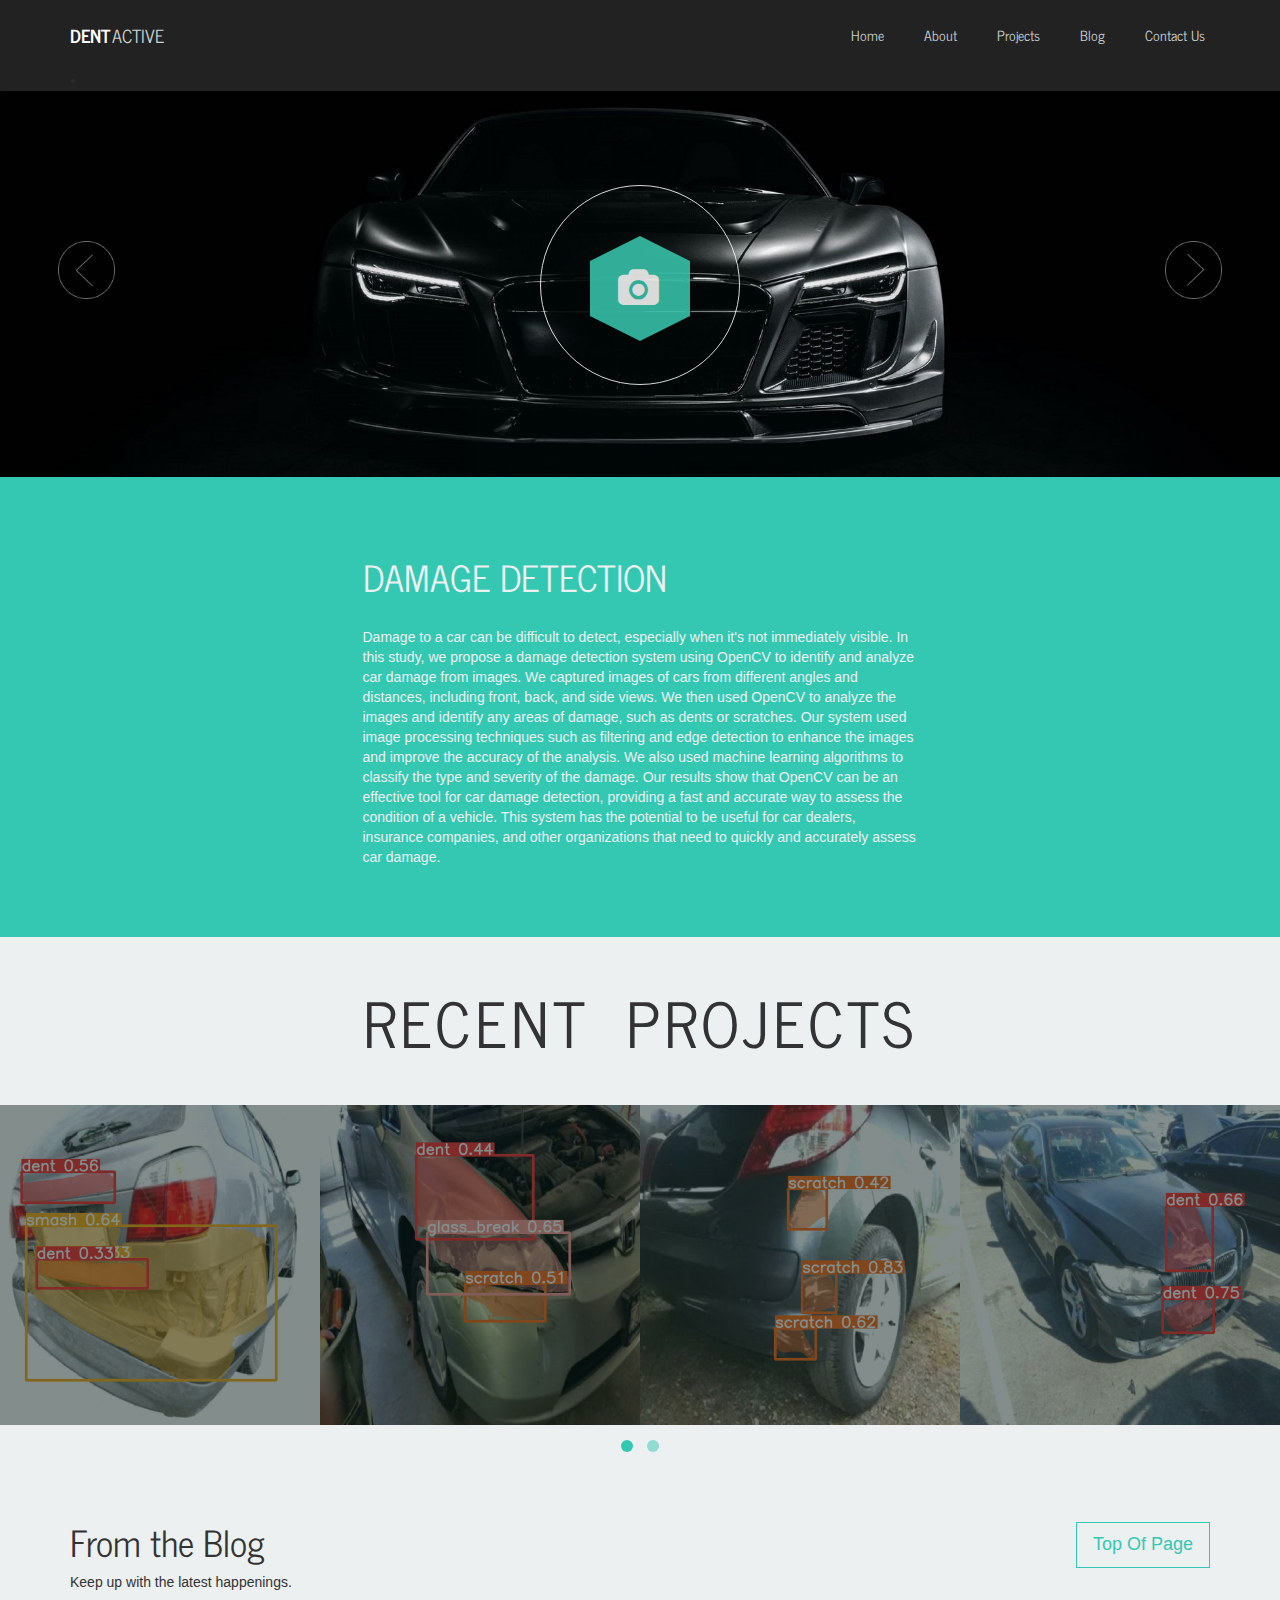
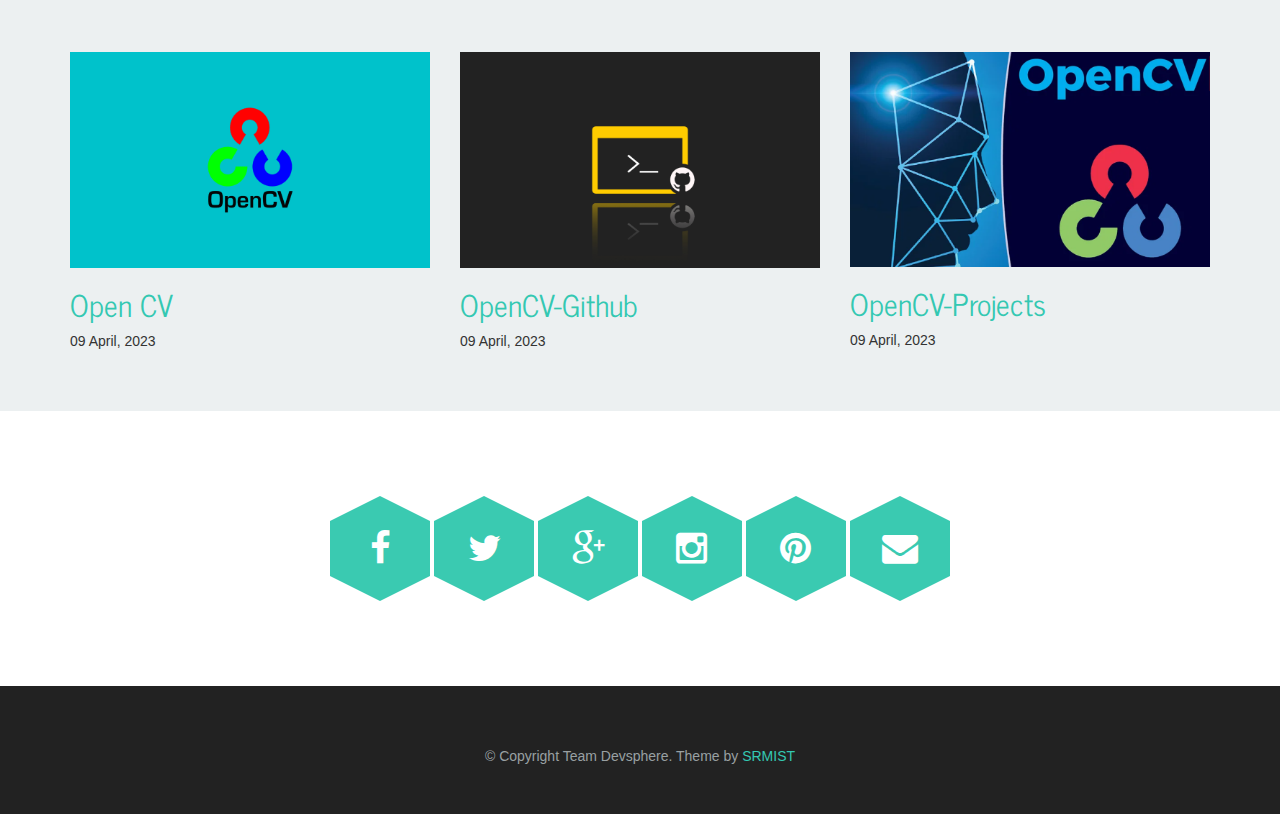
<file: index.html>
<!DOCTYPE html>
<html class="no-js">
  <head>
    <meta charset="utf-8" />
    <meta http-equiv="X-UA-Compatible" content="IE=edge" />
    <title>Dentactive- An accident analysis page</title>
    <meta name="description" content="" />
    <meta name="viewport" content="width=device-width, initial-scale=1" />

    <link rel="stylesheet" href="css/bootstrap.min.css" />
    <link href="css/font-awesome.min.css" rel="stylesheet" />

    <link rel="stylesheet" href="owl-carousel/owl.carousel.css" />

    <link rel="stylesheet" href="owl-carousel/owl.theme.css" />
    <link
      href="http://fonts.googleapis.com/css?family=Oswald:400,300,700"
      rel="stylesheet"
      type="text/css"
    />
    <link
      href="http://fonts.googleapis.com/css?family=News+Cycle:400,700"
      rel="stylesheet"
      type="text/css"
    />
    <link rel="stylesheet" href="css/main.css" />

    <script src="js/vendor/modernizr-2.6.2-respond-1.1.0.min.js"></script>
  </head>

  <body>
    <div id="top" class="navbar navbar-dark navbar-fixed-top" role="navigation">
      <div class="container">
        <div class="navbar-header">
          <button
            type="button"
            class="navbar-toggle"
            data-toggle="collapse"
            data-target=".navbar-collapse"
          >
            <span class="sr-only">Toggle navigation</span>
            <i class="fa fa-bars fa-2x"></i>
          </button>
          <a class="navbar-brand" href="#"><strong>DENT</strong>ACTIVE</a>
        </div>
        <div class="collapse navbar-collapse">
          <ul class="nv navbar-nav navbar-right">
            <li class="active"><a href="#carousel-header">Home</a></li>
            <li>
              <a href="https://www.w3schools.com/" target="”_blank”">About</a>
            </li>
            <li><a href="#projects">Projects</a></li>
            <li><a href="#blog">Blog</a></li>
            <li><a href="">Contact Us</a></li>
          </ul>
        </div>
        +
      </div>
    </div>

    <div
      id="carousel-header"
      class="carousel slide"
      data-ride="carousel"
      data-interval="8000"
    >
      <div class="carousel-inner">
        <div class="camera-icon hidden-sm hidden-xs">
          <div class="circle">
            <div class="hexagon">
              <input
                type="file"
                accept="image/*"
                id="imageinput"
                onchange="loadFile(event)"
                style="display: none"
              />
              <label for="imageinput"><i class="fa fa-camera"></i></label>
            </div>
          </div>
        </div>

        <div class="item active">
          <img src="img\slide2.jpg" alt="" />
        </div>

        <div class="item">
          <img src="img\slide1.jpg" alt="" />
        </div>
      </div>

      <a
        class="left carousel-control"
        href="#carousel-header"
        role="button"
        data-slide="next"
      >
        <img src="img/left.png" alt="Previous" />
      </a>
      <a
        class="right carousel-control"
        href="#carousel-header"
        role="button"
        data-slide="next"
      >
        <img src="img/right.png" alt="Next" />
      </a>
    </div>

    <div id="about" class="content-block content-block-cyan">
      <div class="container">
        <div class="row">
          <div class="col-md-6 col-md-offset-3">
            <h1>Damage detection</h1>
            <p>
              Damage to a car can be difficult to detect, especially when it's
              not immediately visible. In this study, we propose a damage
              detection system using OpenCV to identify and analyze car damage
              from images. We captured images of cars from different angles and
              distances, including front, back, and side views. We then used
              OpenCV to analyze the images and identify any areas of damage,
              such as dents or scratches. Our system used image processing
              techniques such as filtering and edge detection to enhance the
              images and improve the accuracy of the analysis. We also used
              machine learning algorithms to classify the type and severity of
              the damage. Our results show that OpenCV can be an effective tool
              for car damage detection, providing a fast and accurate way to
              assess the condition of a vehicle. This system has the potential
              to be useful for car dealers, insurance companies, and other
              organizations that need to quickly and accurately assess car
              damage.
            </p>
          </div>
        </div>
      </div>
    </div>

    <div id="projects" class="recent-projects">
      <div class="recent-projects-title">Recent Projects</div>

      <div class="recent-projects-content content-block-gray">
        <div id="owl-example" class="owl-carousel">
          <div>
            <img src="img/recent1.jpg" alt="" />
          </div>
          <div>
            <img src="img/recent2.jpg" alt="" />
          </div>
          <div>
            <img src="img/recent3.jpg" alt="" />
          </div>
          <div>
            <img src="img/recent4.jpg" alt="" />
          </div>
          <div>
            <img src="img/recent5.jpg" alt="" />
          </div>
          <div>
            <img src="img/recent6.jpg" alt="" />
          </div>
          <div>
            <img src="img/recent4.jpg" alt="" />
          </div>
        </div>
      </div>
    </div>

    <div id="blog" class="content-block content-block-gray">
      <div class="container">
        <header class="block-heading cleafix">
          <a href="#" class="btn btn-o btn-lg pull-right">Top Of Page</a>
          <h1>From the Blog</h1>
          <p>Keep up with the latest happenings.</p>
        </header>
        <section class="block-body">
          <div class="row">
            <div class="col-sm-4 blog-post">
              <img src="img\opencv.png" alt="Design Your Mind" />
              <a href="https://opencv.org/"><h2>Open CV</h2></a>
              <div class="date">09 April, 2023</div>
            </div>
            <div class="col-sm-4 blog-post">
              <img src="img\GitHub-backup-script.jpg" alt="Winter Is Comming" />
              <a href="https://github.com/opencv"><h2>OpenCV-Github</h2></a>
              <div class="date">09 April, 2023</div>
            </div>
            <div class="col-sm-4 blog-post">
              <img src="img\final_project_image.png" alt="The Illustration" />
              <a href="https://pypi.org/project/opencv-python/"
                ><h2>OpenCV-Projects</h2></a
              >
              <div class="date">09 April, 2023</div>
            </div>
          </div>
        </section>
      </div>
    </div>

    <div id="social" class="content-block">
      <div class="container text-center">
        <div class="hexagon">
          <a href="https://www.facebook.com/"><i class="fa fa-facebook"></i></a>
        </div>
        <div class="hexagon">
          <a href="https://twitter.com/"><i class="fa fa-twitter"></i></a>
        </div>
        <div class="hexagon">
          <a href="https://plus.google.com/"
            ><i class="fa fa-google-plus"></i
          ></a>
        </div>
        <div class="hexagon">
          <a href="https://www.instagram.com/"
            ><i class="fa fa-instagram"></i
          ></a>
        </div>
        <div class="hexagon">
          <a href="https://www.pinterest.com/"
            ><i class="fa fa-pinterest"></i
          ></a>
        </div>
        <div class="hexagon">
          <a href="mailto:example@example.com"
            ><i class="fa fa-envelope"></i
          ></a>
        </div>
      </div>
    </div>

    <footer class="content-block content-block-dark">
      <p>
        &copy; Copyright Team Devsphere. Theme by
        <a href="https://www.srmist.edu.in/" target="_blank"> SRMIST</a>
      </p>
    </footer>

    <script src="js/jquery-2.1.3.min.js"></script>
    <script>
      window.jQuery ||
        document.write(
          '<script src="js/vendor/jquery-1.11.0.min.js"><\/script>'
        );
    </script>

    <script src="js/vendor/bootstrap.min.js"></script>

    <script src="owl-carousel/owl.carousel.js"></script>

    <script src="js/main.js"></script>
  </body>
</html>
</file>
<file: css/main.css>
/*
Theme Name:    Photographer
Theme URI:     http://ThemeWagon.com/photographer
Author:        ThemeWagon
Author URI:    http://ThemeWagon.com/
Description:   Photographer is a single page html template based on bootstrap 3
Version:       1.0.0
License:       GNU General Public License v2 or later
License URI:   http://www.gnu.org/licenses/gpl-2.0.html
*/




/* ========================================================================== 
    General 
========================================================================== */
h1,h2,h3,h4,h5,h6,.navbar {
    /*font-family:'Oswald';*/
    font-family: 'News Cycle', sans-serif;
    /*font-weight:100;*/
    font-weight: 400;
}

body {
    padding-top: 70px;
}

a {
    /*transition*/
    -webkit-transition:all 0.3s;
    -moz-transition:all 0.3s;
    -o-transition:all 0.3s;
    transition:all 0.3s;
}

a {
    color:#34c8b2;
}

a:hover {
    color:#ec343c;
    text-decoration: none;
}
.btn-o {
    border:1px solid #34c8b2;
    /*border-radius*/
    -webkit-border-radius:0px;
    -moz-border-radius:0px;
    border-radius:0px;
    color:#34c8b2;
}

.btn-o:hover {
    color:white;
    background:#34c8b2;
}

img {
    max-width:100%;
    max-height: 100%;
}

.hexagon {
    width:100px;
    height:55px;
    background:#3acab1;
    position:relative;
    /*transition*/
    -webkit-transition:all 0.3s;
    -moz-transition:all 0.3s;
    -o-transition:all 0.3s;
    transition:all 0.3s;
}

.hexagon:before {
    content:"";
    position:absolute;
    top:-25px;
    left:0;
    width:0;
    height:0;
    border-left:50px solid transparent;
    border-right:50px solid transparent;
    border-bottom:25px solid #3acab1;
    /*transition*/
    -webkit-transition:all 0.3s;
    -moz-transition:all 0.3s;
    -o-transition:all 0.3s;
    transition:all 0.3s;
}

.hexagon:after {
    content:"";
    position:absolute;
    bottom:-25px;
    left:0;
    width:0;
    height:0;
    border-left:50px solid transparent;
    border-right:50px solid transparent;
    border-top:25px solid #3acab1;
    /*transition*/
    -webkit-transition:all 0.3s;
    -moz-transition:all 0.3s;
    -o-transition:all 0.3s;
    transition:all 0.3s;
}

.hexagon:hover {
    background:#ec343c;
}

.hexagon:hover:before {
    border-bottom-color:#ec343c;
}

.hexagon:hover:after {
    border-top-color: #ec343c;
}


/* ========================================================================== 
Navigation 
========================================================================== */
.nv {
    list-style-type: none;
}

.nv>li{
    height: 70px;
    padding: 25px 0px;
    line-height: 20px;
}

.nv>li>a{
    padding: 0px 20px;
}
.nv>li>a:hover,.nv>li>a:focus {
    background-color:#ec343c;
    color: white;
}
.navbar-dark {
    background:#222222;
    z-index: 99999;
}

.navbar-dark a {
    /*color:rgb(153,160,162);*/
    color: rgb(205, 209, 210);
}

.navbar-brand {
    height:70px;
    padding:25px 15px;
}

.navbar-nav>li>a {
    padding-top:25px;
    padding-bottom:25px;
}

.navbar-brand strong {
    color:white;
    margin-right:2px;
}

.navbar-brand:hover {
    color:#ec343c;
    text-decoration:none;
}




/* ========================================================================== 
Caurosel
========================================================================== */
.carousel-control {
    z-index:9999;
}

.carousel-control>img {
    position:absolute;
    top:42%;
    width:30%;
}

.left.carousel-control>img {
    left:30%;
}

.right.carousel-control>img {
    right:30%;
}

.camera-icon {
    position:absolute;
    width:100%;
    left:0;
    top:0;
    text-align:center;
    z-index:99;
    padding-top: 9%;
}

.camera-icon .circle {
    width:200px;
    height:200px;
    line-height:200px;
    display:inline-block;
    /*border-radius*/
    -webkit-border-radius:100%;
    -moz-border-radius:100%;
    border-radius:100%;
    border:1px solid white;
    position:relative;
    color:white;
    opacity:.85;
}

.camera-icon .circle i {
    color:white;
    position:absolute;
    z-index:1;
    left:28px;
    top:8px;
    font-size:38px;
}

.camera-icon .circle .hexagon {
    display:inline-block;
    margin-top:75px;
    position: relative;
}


/* ========================================================================== 
content-block 
========================================================================== */
.content-block {
    padding:60px 0;
    width:100%;
}

.content-block-cyan {
    background:#34c8b2;
    color:#ECF0F1;
}

.content-block-cyan h1 {
    font-weight:100;
    text-transform:uppercase;
    margin-bottom: 30px;
}


/* ========================================================================== 
Recent works
========================================================================== */
.recent-projects-title {
    background: rgba(236, 240, 241, 1);
    color: #333;
    text-transform: uppercase;
    padding: 40px 0px;
    text-align: center;
    font-size: 62px;
    font-family: 'News Cycle', sans-serif;
    word-spacing: 17px;
    letter-spacing: 4px;
    font-weight: 400;
}

.owl-carousel .owl-item img {
    height:auto;
    width:100%;
    display:block;
    position:relative;
}

.owl-carousel .item {
    margin:0px;
}

.owl-item>div {
    position:relative;
}

.owl-item>div a {
    position:absolute;
    bottom:0px;
    padding:8px;
    background:rgba(0,0,0,0.75);
    right:0;
    color:white;
    text-transform:uppercase;
    z-index: 2;
}

.owl-carousel .owl-item div:before {
    top:0;
    right:0;
    bottom:0;
    left:0;
    position:absolute;
    content:'';
    background:rgba(5,27,26,1);
    z-index:1;
    opacity:0.5;
    /*transition*/
    -webkit-transition:opacity 0.4s;
    -moz-transition:opacity 0.4s;
    -o-transition:opacity 0.4s;
    transition:opacity 0.4s;
}

.owl-carousel .owl-item:hover div:before {
    opacity: 0;
}

.owl-theme .owl-controls .owl-page span {
    background: #34C8B2;
}


/* ========================================================================== 
blog 
========================================================================== */
.block-heading h1 {
    margin-top:0;
}

.content-block-gray {
    background:#ECF0F1;
}

.block-heading {
    margin-bottom: 60px;
}


/* ========================================================================== 
Social
========================================================================== */
#social {
    padding:110px 0;
}

#social .hexagon {
    display:inline-block;
}

#social .hexagon i {
    font-size:36px;
    color:white;
    line-height:55px;
    position:relative;
    z-index: 1;
}


/* ========================================================================== 
footer
========================================================================== */
footer.content-block {
    padding: 60px 0 38px;
    width: 100%;
}

.content-block-dark {
    background:#222222;
}

footer {
    text-align:center;
    color: rgb(153,160,162);
}


/* ========================================================================== 
Responsive styles
========================================================================== */

@media (max-width:768px) {
    .navbar-nav>li>a {
        padding-top:10px;
        padding-bottom:10px;
        text-align:center;
    }
    .navbar-toggle i {
        color:rgb(153,160,162);
    }
    .navbar-toggle {
        margin-top:14px;
    }
    .recent-projects-title {
        font-size:32px;
    }
    .blog-post {
        margin-bottom:40px;
    }
    #social .hexagon {
        margin-bottom:60px;
    }
    #social {
        padding-bottom: 70px;
    }
}
</file>
